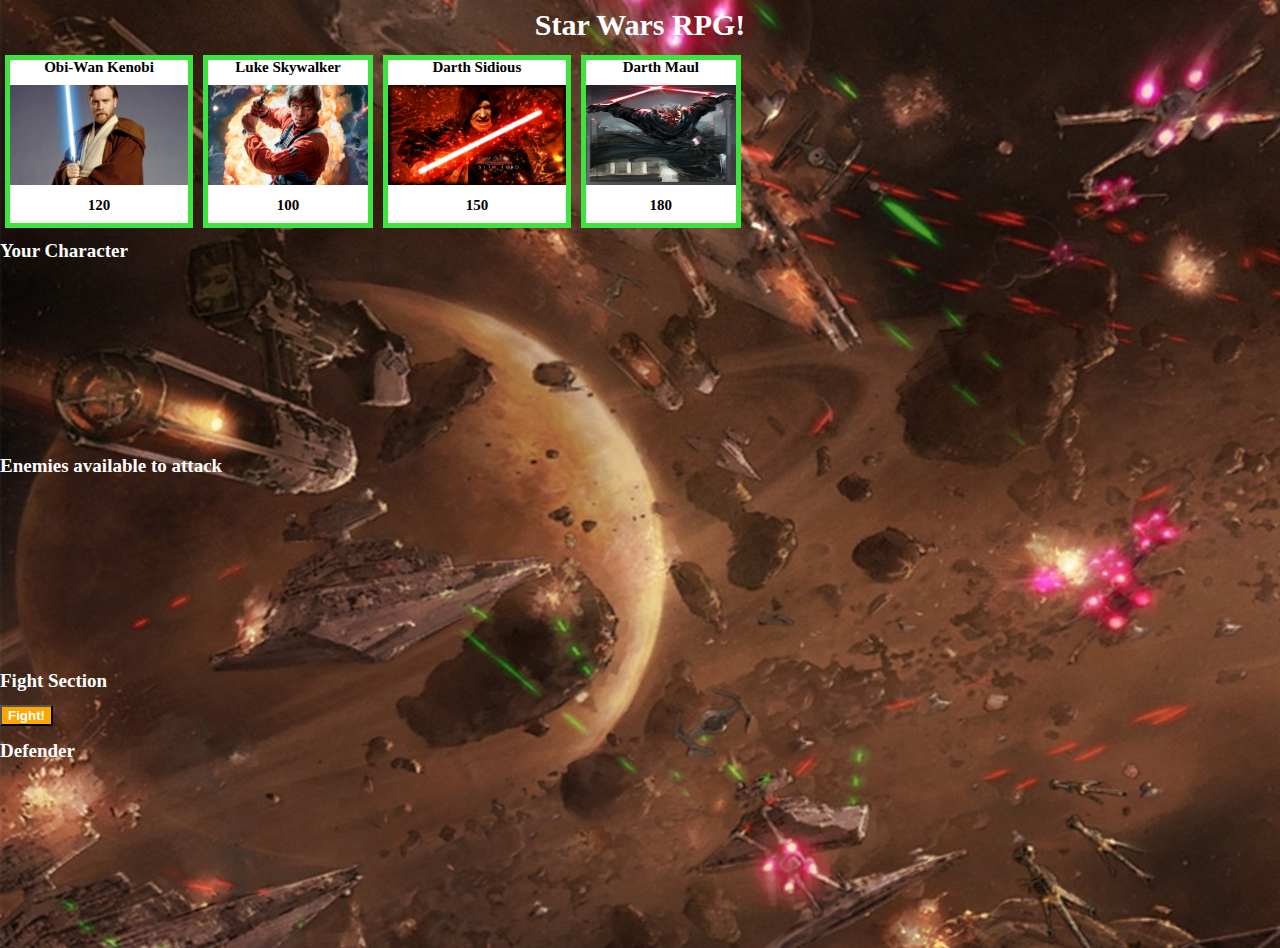
<file: index.html>
<!DOCTYPE html>
<html lang="en-us">

<head>
  <meta charset="UTF-8">
  <title>Star Wars RPG!</title>

  <!-- Link to the jQuery Library -->
  <script src="https://cdnjs.cloudflare.com/ajax/libs/jquery/3.2.1/jquery.min.js"></script>

  <!-- Bootstrap -->
  <link rel="stylesheet" href="https://stackpath.bootstrapcdn.com/bootstrap/4.2.1/css/bootstrap.min.css"
    integrity="sha384-GJzZqFGwb1QTTN6wy59ffF1BuGJpLSa9DkKMp0DgiMDm4iYMj70gZWKYbI706tWS" crossorigin="anonymous">

  <!-- AND/OR YOUR OWN CSS -->
  <link rel="stylesheet" href="assets/css/reset.css">
  <link rel="stylesheet" href="assets/css/style.css">


</head>

<body>

  <h1 class="header">Star Wars RPG!</h1>

  <div class="container">

    <div class="row select allchar">

      <!--Character sellection-->
      <div class="col-2 image character" id="obi">
        <p class="val char-name"></p>
        <img class="char" id="image1" alt="Obi-Wan Kenobi" src="assets/images/obi-wan-kenobi.jpg">
        <p class="val char-health"></p>
      </div>

      <div class="col-2 image character" id="luke">
        <p class="val char-name"></p>
        <img class="char" id="image1" alt="Luke Skywalker" src="assets/images/luke.jpg">
        <p class="val char-health"></p>
      </div>

      <div class="col-2 image character" id="darthS">
        <p class="val char-name"></p>
        <img class="char" id="image1" alt="Darth Sidious" src="assets/images/darthsidious.jpg">
        <p class="val char-health"></p>
      </div>

      <div class="col-2 image character" id="darthM">
        <p class="val char-name"></p>
        <img class="char" id="image1" alt="Darth Maul" src="assets/images/DarthMaul.jpg">
        <p class="val char-health"></p>
      </div>

    </div>

    <!--Your character box-->
    <h3 class="row select">Your Character</h3>
    <div class="box">
      <div id="charbox" class="row select"></div>
    </div>
    <!--Enemies box-->
    <h3 class="row select">Enemies available to attack</h3>
    <div class="box">
      <div id="enembox" class="row select"></div>
    </div>
    <h3 class="row select">Fight Section</h3>
    <div class="row select">
      <button class="btn fight" type="button">Fight!</button>
    </div>
    <!--Defender box-->
    <h3 class="row select">Defender</h3>
    <div class="box">
      <div id="defender" class="row select"></div>
    </div>
    <!-- Display message about the fight -->
    <div class="message1"></div>
    <div class="message2"></div>


  </div>



  <!-- Link to your JavaScript -->
  <script type="text/javascript" src="assets/javascript/game.js"></script>

</body>

</html>
</file>
<file: assets/css/style.css>
/* default whole page with body, and header*/
body {
    background-image: url("../images/star-wars.jpg");
    color: white;
    display: flex;
    flex-wrap: wrap;
    margin: 0;
    font-family: Georgia, Times, "Times New Roman", serif;
    font-size: 15px;
    line-height: 35px;
}

h3 {
    font-size: 19px;
    line-height: 35px;
    font-weight: bold;
    color: rgb(255, 255, 255);
    font-weight: 600;
}
.header{
    width:100%;
    text-align: center;
}

h1 {
    font-size: 30px;
    line-height: 50px;
    font-weight: bold;
    color: rgb(255, 255, 255);
}
.box{
    height: 180px;
    /* background: blue; */
}

/* div contain image */
.image {
    min-width: 150px;
    /* height: auto; */
    float: left;
    padding: 0px;
    background: white;
    border: 5px solid rgb(62, 228, 62);
    margin: 5px;
    color: black;
    /* background:violet; */
}

/* image css */
.char {
    width: 100%;
    height: 100px;
    margin: 0px;
    padding:0px;

}

/* all text in container */
.val {
    /* background:blue; */

    text-align: center;
    margin-top: -10px;
    font-weight: bold;
    padding-top: 0px;
}

/* button */
.btn {
    color: white;
    background: rgb(255, 166, 0);
    font-weight: bold;

}

.select {
    width: 100%;
}

.yourchar {
    display: flex;
}

.allchar {
    margin: 0;

}

/* defender */
.def {
    background: black;
    color: white;
}

/* all enemies */
.enem {
    background: red;
}

.message1,
.message2 {
    color: rgb(201, 235, 49);
    font-weight: bold;
}
</file>
